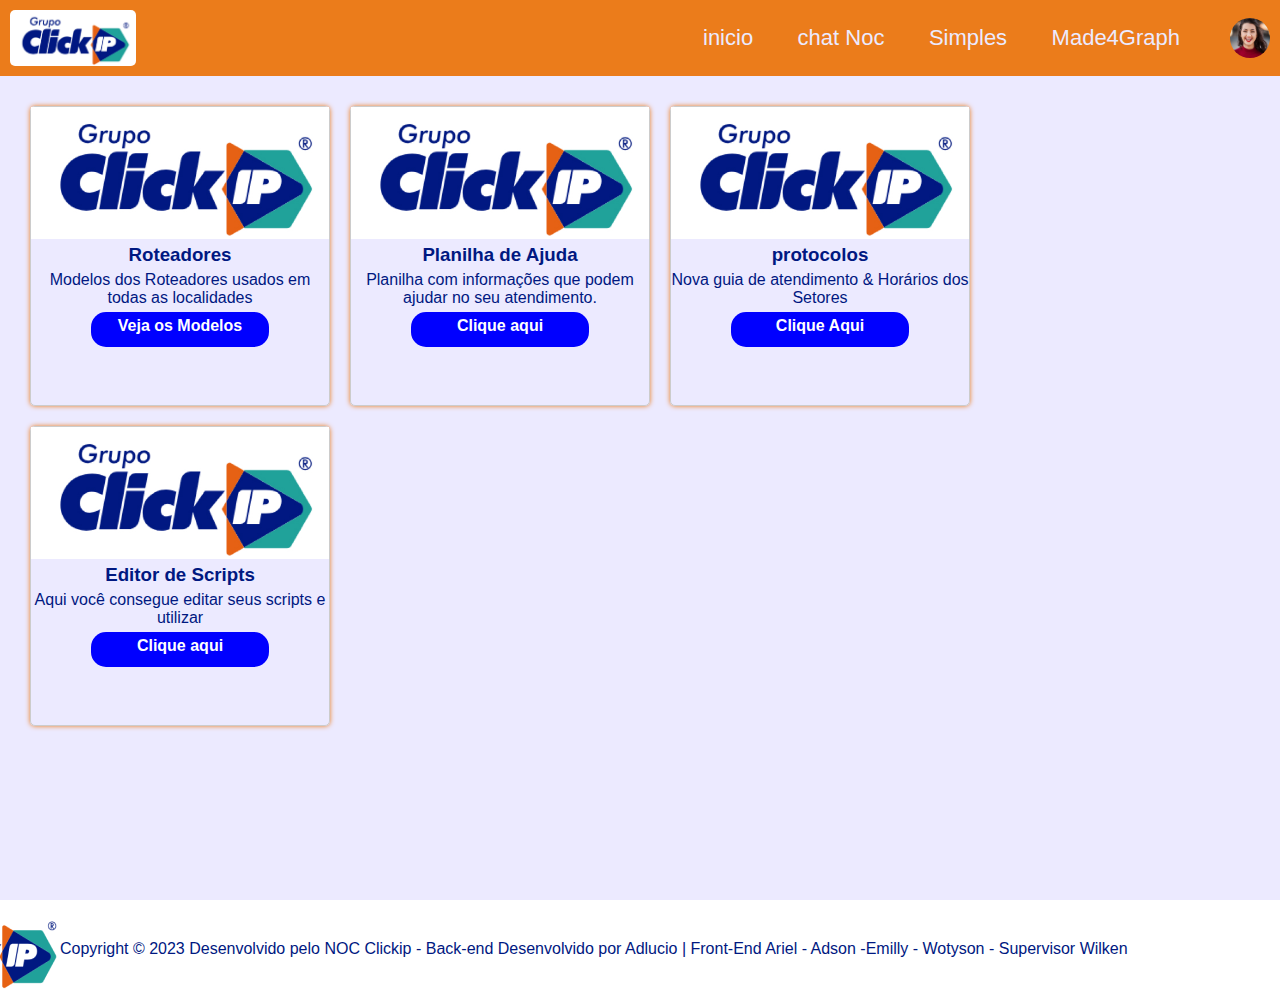
<file: index.html>
<!DOCTYPE html>
<html lang="pt-br">
<head>
    <meta charset="UTF-8">
    <link rel="shortcut icon" href="/assets/Favicon.png" type="image/x-icon">
    <meta name="viewport" content="width=device-width, initial-scale=1.0">
    <link rel="stylesheet" href="style.css">
    <title>projeto Noc</title>
</head>
<body>
    <div class="hero">
        <nav> 
            <img src="/assets/logo.png" class="LogoClickip" alt="Logo-Businnes">
            <ul>
                <li> <a href="#"> inicio</a></li>
                <li> <a href="https://mail.google.com/chat/u/0/#onboarding">chat Noc</a></li>
                <li> <a href="pbx.clickip.com.br/index.php?idProg=14&janH=540&window=1">Simples</a></li>
                <li> <a href="https://graph.clickip.com.br/pesquisa.php">Made4Graph</a></li>
            </ul>
            <img src="/assets/user.jpg" class="foto" onclick="clickmenu()">

            <div class="submenu-warp" id="subMenu">
                <div class="sub-menu">
                    <div class="user-info">
                        <img src="/assets/user.jpg" alt="">
                        <h3> Caroline Teste </h3>
                    </div>
                    <hr>
                    <a href="#" class="submenu-link">
                        <img src="/assets/User_fill.svg" alt="Perfil">
                        <p>perfil de Usuario</p>
                        <span>></span>
                       
                    </a><a href="#" class="submenu-link">
                        <img src="/assets/Bell_fill.svg" alt="Perfil">
                        <p>notificacao</p>
                        <span>></span>
                        
                    </a><a href="#" class="submenu-link">
                        <img src="/assets/Sign_in_squre_fill.svg" alt="sair">
                        <p>sair</p>
                        <span>></span>
                    </a>
                    </a>
                </div>
            </div>
        </nav>
        <section class="cards">
            <div class="card">
              <img src="/assets/logo.png" alt="Card 1">
              <h3>Roteadores</h3>
              <p>Modelos dos Roteadores usados em todas as localidades</p>
              <a href="https://www.google.com" class="button">Veja os Modelos</a>
            </div>
            <div class="card">
              <img src="/assets/logo.png" alt="Card 2">
              <h3>Planilha de Ajuda </h3>
              <p> Planilha com informações que podem ajudar no seu atendimento.</p>
              <a href="https://www.google.com" class="button">Clique aqui</a>
            </div>
            <div class="card">
              <img src="/assets/logo.png" alt="Card 3">
              <h3>protocolos</h3>
              <p>Nova guia de atendimento & Horários dos Setores</p>
              <a href="/tabelas/inicio.html" class="button">Clique Aqui</a>
            </div>
            <div class="card">
                <img src="/assets/logo.png" alt="Card 3">
                <h3>Editor de Scripts</h3>
                <p>Aqui você consegue editar seus scripts e utilizar</p>
                <a href="https://www.google.com" class="button">Clique aqui</a>
              </div>
          </section>
    </div>
       
    

    <footer>
        <img src="/assets/Favicon.png" alt="logo LogoClickip">
        <p>Copyright &copy; 2023 Desenvolvido pelo NOC Clickip - Back-end Desenvolvido por Adlucio | Front-End Ariel - Adson -Emilly - Wotyson - Supervisor Wilken  </p>
      </footer>



    <script src="index.js"></script>
</body>
</html>
</file>
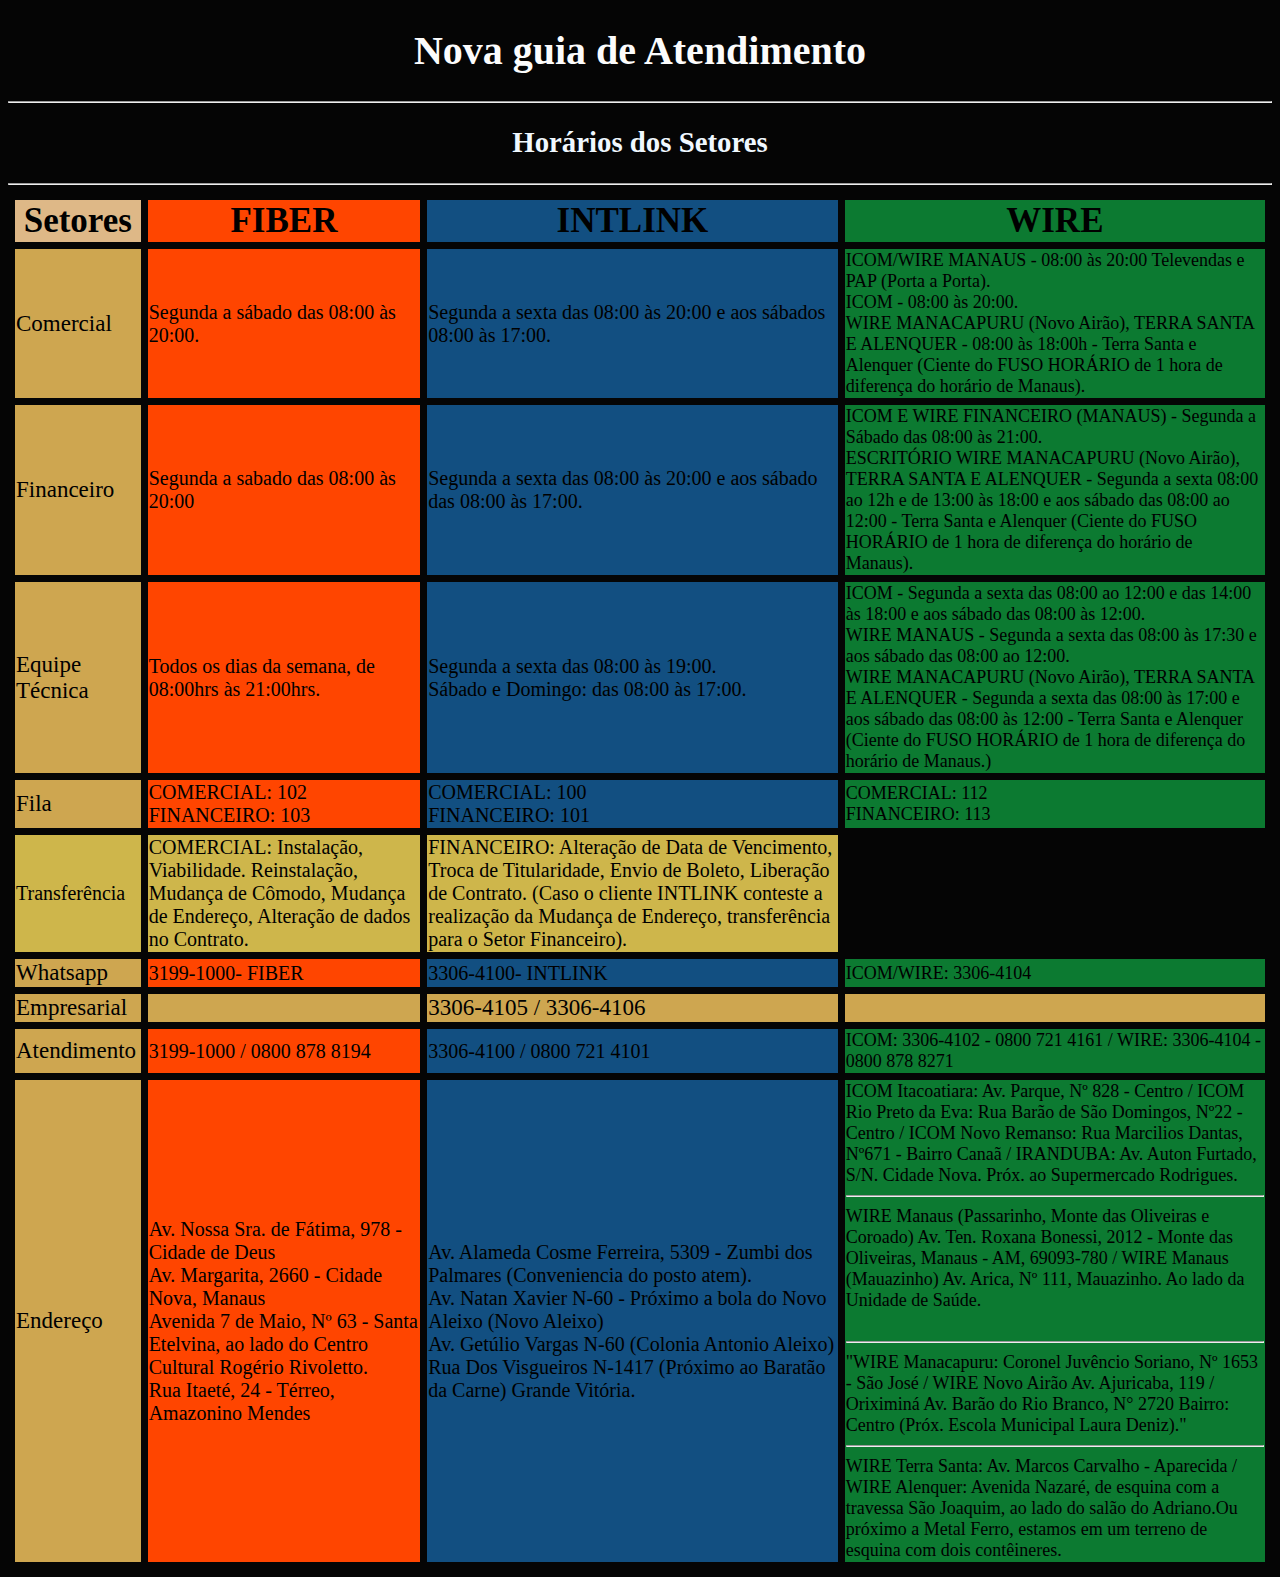
<file: tabelas/horários.html>
<!DOCTYPE html>
<html lang="pt-br">
<head>
    <meta charset="UTF-8">
    <meta name="viewport">
    <title> Nova guia de atendimento</title>
    <link rel="stylesheet" type="text/css"  href="css/hrs.css">
</head>
<body> 
    <h1> Nova guia de Atendimento </h1>
    <hr>
    <h2>Horários dos Setores</h2>
    <hr>
    <style>
        .tabela-estilizada {
          border-collapse: separate;
          border-spacing: 7px; 
        }
      </style> 
    </head>
    <body>
      <table class="tabela-estilizada">
        <tr> 
          <th class="titu" >Setores</th>
          <th class="bir" >FIBER</th>
          <th class="int" >INTLINK</th>
          <th class="wir" >WIRE</th>
        </tr>
        <tr>
          <td class="tituc">Comercial</td>
          <td class="birc">Segunda a sábado das 08:00 às 20:00.</td>
          <td class="intc">Segunda a sexta das 08:00 às 20:00 e aos sábados 08:00 às 17:00.<br>
          <td class="wirc">ICOM/WIRE MANAUS - 08:00 às 20:00 Televendas e PAP (Porta a Porta).<br>
              ICOM - 08:00 às 20:00.<br>
              WIRE MANACAPURU (Novo Airão), TERRA SANTA E ALENQUER - 08:00 às 18:00h - Terra Santa e Alenquer (Ciente do FUSO HORÁRIO de 1 hora de diferença do horário de Manaus).
            </td>
        </tr>
        <tr>
          <td class="tituc">Financeiro</td>
          <td class="birc">Segunda a sabado das 08:00 às 20:00 </td>
          <td class="intc">Segunda a sexta das 08:00 às 20:00 e aos sábado das 08:00 às 17:00.</td>
          <td class="wirc">ICOM E WIRE FINANCEIRO (MANAUS) - Segunda a Sábado das 08:00 às 21:00.<br>
            ESCRITÓRIO WIRE MANACAPURU (Novo Airão), TERRA SANTA E ALENQUER - Segunda a sexta 08:00 ao 12h e de 13:00 às 18:00 e aos sábado das 08:00 ao 12:00 - Terra Santa e Alenquer (Ciente do FUSO HORÁRIO de 1 hora de diferença do horário de Manaus).
          </td>
        </tr>
        <tr>
          <td class="tituc">Equipe Técnica</td>
          <td class="birc">Todos os dias da semana, de 08:00hrs às 21:00hrs. </td>
          <td class="intc">Segunda a sexta das 08:00 às 19:00.<br>Sábado e Domingo: das 08:00 às 17:00.</td>
          <td class="wirc">ICOM - Segunda a sexta das 08:00 ao 12:00 e das 14:00 às 18:00 e aos sábado das 08:00 às 12:00.<br>
            WIRE MANAUS - Segunda a sexta das 08:00 às 17:30 e aos sábado das 08:00 ao 12:00.<br>
            WIRE MANACAPURU (Novo Airão), TERRA SANTA E ALENQUER - Segunda a sexta das 08:00 às 17:00 e aos sábado das 08:00 às 12:00 - Terra Santa e Alenquer (Ciente do FUSO HORÁRIO de 1 hora de diferença do horário de Manaus.)
          </td>
        </tr>
        <tr>
          <td class="tituc">Fila</td>
          <td class="birc">COMERCIAL: 102<br>FINANCEIRO: 103</td>
          <td class="intc">COMERCIAL: 100<br>FINANCEIRO: 101</td>
          <td class="wirc">COMERCIAL: 112<br>FINANCEIRO: 113</td>
        </tr>
        <tr>
          <td class="tituct">Transferência</td>
          <td class="tituct">COMERCIAL: Instalação, Viabilidade. Reinstalação, Mudança de Cômodo, Mudança de Endereço, Alteração de dados no Contrato.</td>	
          <td class="tituct">FINANCEIRO: Alteração de Data de Vencimento, Troca de Titularidade, Envio de Boleto, Liberação de Contrato.  (Caso o cliente INTLINK conteste a realização da Mudança de Endereço, transferência para o Setor Financeiro).</td>	
        </td>
        </tr>
        <tr>
          <td class="tituc">Whatsapp</td>
          <td class="birc">3199-1000- FIBER</td>
          <td class="intc">3306-4100- INTLINK</td>
          <td class="wirc">ICOM/WIRE: 3306-4104</td>
        </tr>
        <tr>
          <td class="tituc">Empresarial</td>
          <td class="tituc"></td>
          <td class="tituc">3306-4105 / 3306-4106</td>
          <td class="tituc"></td>
        </tr>
        <tr>
          <td class="tituc">Atendimento</td>
          <td class="birc">3199-1000 / 0800 878 8194</td>
          <td class="intc">3306-4100 / 0800 721 4101</td>
          <td class="wirc">ICOM: 3306-4102 - 0800 721 4161 / WIRE: 3306-4104 - 0800 878 8271</td>
        </tr>
        <tr>
          <td class="tituc">Endereço</td>
          <td class="birc">Av. Nossa Sra. de Fátima, 978 - Cidade de Deus<br>
            Av. Margarita, 2660 - Cidade Nova, Manaus<br>
            Avenida 7 de Maio, Nº 63 - Santa Etelvina, ao lado do Centro Cultural Rogério Rivoletto. <br>
            Rua Itaeté, 24 - Térreo, Amazonino Mendes</td>
          <td class="intc">Av. Alameda Cosme Ferreira, 5309 - Zumbi dos Palmares  (Conveniencia do posto atem).<br>  
            Av. Natan Xavier N-60  - Próximo a bola do Novo Aleixo (Novo Aleixo)<br>
            Av. Getúlio Vargas N-60 (Colonia Antonio Aleixo)<br>
            Rua Dos Visgueiros N-1417 (Próximo ao Baratão da Carne) Grande Vitória.<br>
          </td>
          <td class="wirc">ICOM Itacoatiara: Av. Parque, Nº 828 - Centro / ICOM Rio Preto da Eva: Rua Barão de São Domingos, Nº22 - Centro / ICOM Novo Remanso: Rua Marcilios Dantas, Nº671 - Bairro Canaã / IRANDUBA: Av. Auton Furtado, S/N. Cidade Nova. Próx. ao Supermercado Rodrigues.<br><hr>
            WIRE Manaus (Passarinho, Monte das Oliveiras e Coroado) Av. Ten. Roxana Bonessi, 2012 - Monte das Oliveiras, Manaus - AM, 69093-780 / WIRE Manaus (Mauazinho) Av. Arica, Nº 111, Mauazinho. Ao lado da Unidade de Saúde.<br><br><hr>
            "WIRE Manacapuru: Coronel Juvêncio Soriano, Nº 1653 - São José / WIRE Novo Airão Av. Ajuricaba, 119 / Oriximiná
            Av. Barão do Rio Branco, N° 2720 Bairro: Centro (Próx. Escola Municipal Laura Deniz)."<br><hr>
            WIRE Terra Santa: Av. Marcos Carvalho - Aparecida / WIRE Alenquer: Avenida Nazaré, de esquina com a travessa São Joaquim, ao lado do salão do Adriano.Ou próximo a Metal Ferro, estamos em um terreno de esquina com dois contêineres.<br>
          </td>
        </tr>
      </table>
    </body>
 
    
</html>
</file>
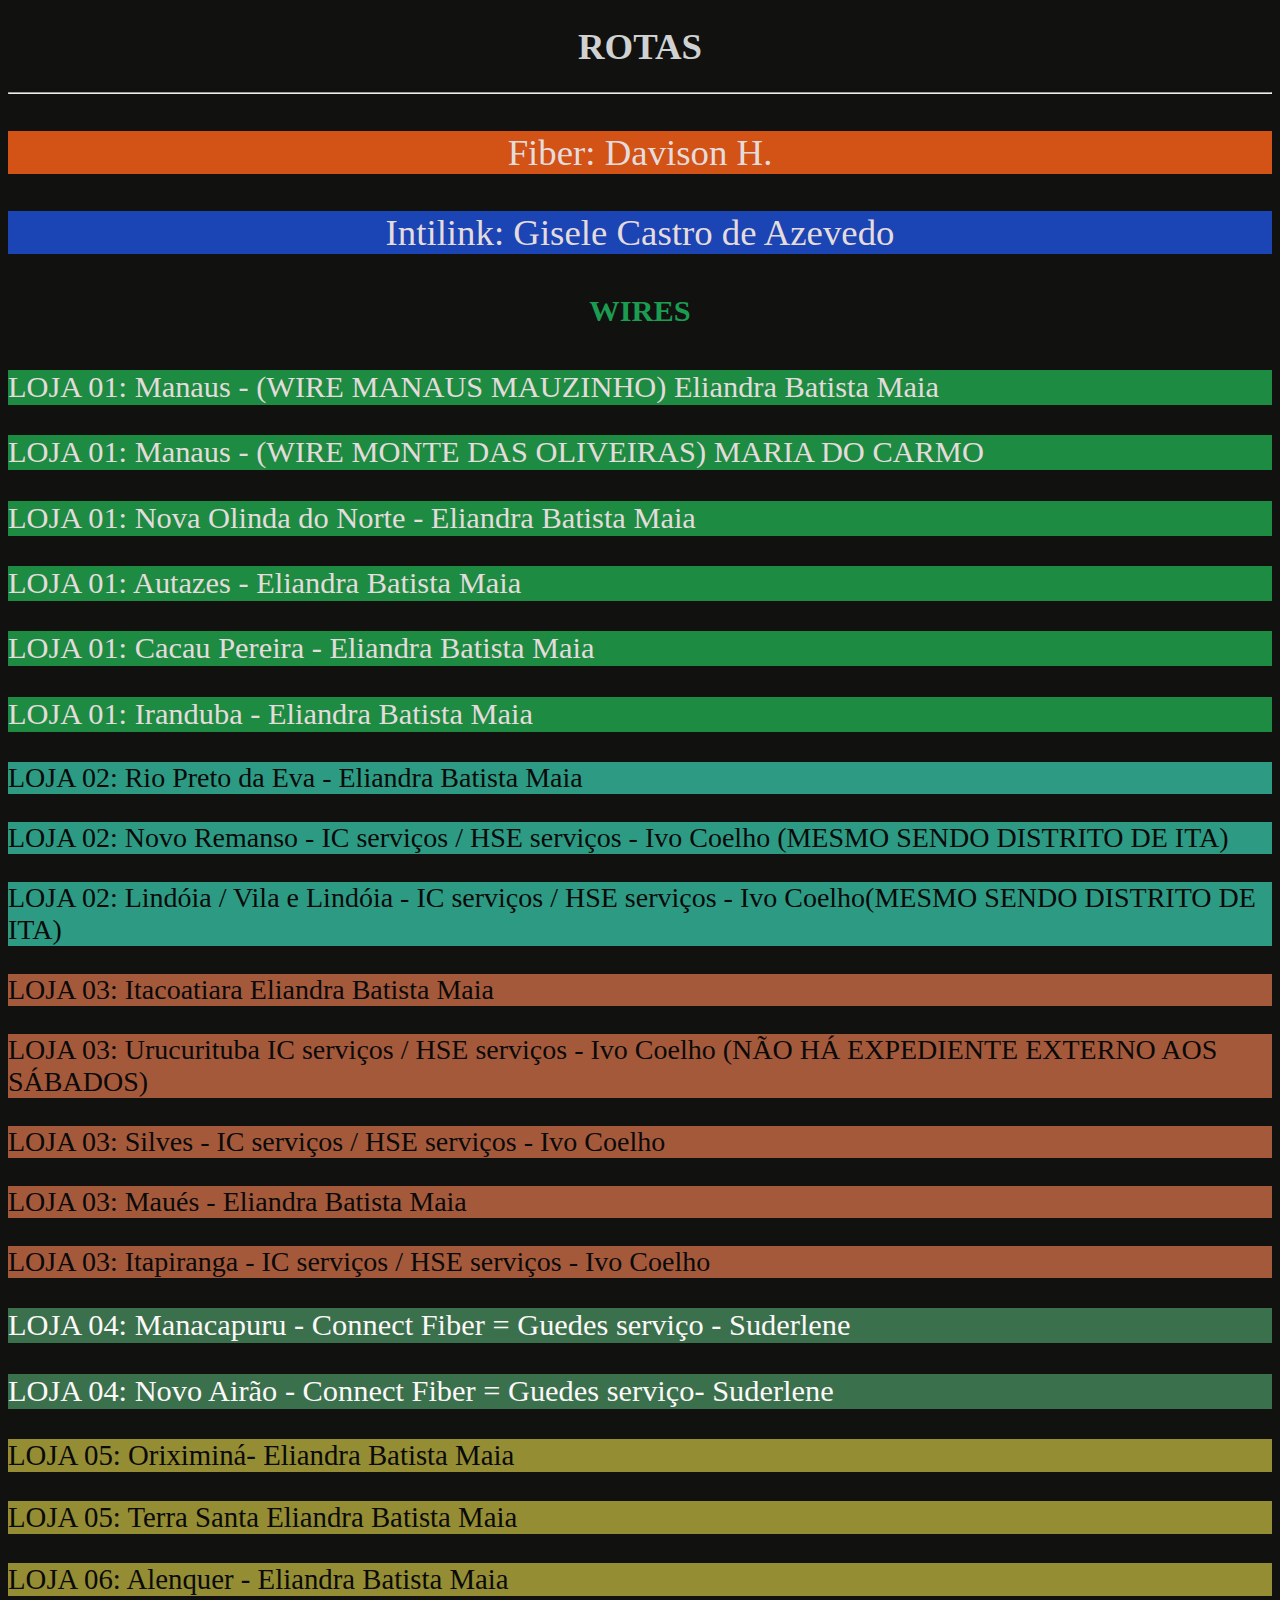
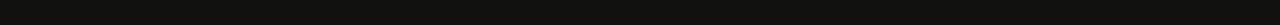
<file: tabelas/rotas.html>
<!DOCTYPE html>
<html lang="pt-br">

<head>
    <meta charset="UTF-8">
    <meta name="viewport">
    <title> Rotas </title>
    <link rel="stylesheet" type="text/css" href="css/rotas.css">
</head>

<body>
    <h1> ROTAS </h1>
    <hr>
    <p class="fbr">Fiber: Davison H.</p>
    <p class="int">Intilink: Gisele Castro de Azevedo</p>
    <h4>WIRES</h4>
    </head>

    <body>
        <p class="vtds1"> LOJA 01: Manaus - (WIRE MANAUS MAUZINHO) Eliandra Batista Maia</p>
        <p class="vtds1"> LOJA 01: Manaus - (WIRE MONTE DAS OLIVEIRAS) MARIA DO CARMO </p>
        <p class="vtds1"> LOJA 01: Nova Olinda do Norte - Eliandra Batista Maia </p>
        <p class="vtds1"> LOJA 01: Autazes - Eliandra Batista Maia</p>
        <p class="vtds1"> LOJA 01: Cacau Pereira - Eliandra Batista Maia </p>
        <p class="vtds1">LOJA 01: Iranduba - Eliandra Batista Maia </P>

        <p class="vtds2">LOJA 02: Rio Preto da Eva - Eliandra Batista Maia </P>
        <p class="vtds2">LOJA 02: Novo Remanso - IC serviços / HSE serviços - Ivo Coelho (MESMO SENDO DISTRITO DE ITA)
        </p>
        <p class="vtds2">LOJA 02: Lindóia / Vila e Lindóia - IC serviços / HSE serviços - Ivo Coelho(MESMO SENDO
            DISTRITO DE ITA) </p>
        <p class="vtds3">LOJA 03: Itacoatiara Eliandra Batista Maia </p>
        <p class="vtds3">LOJA 03: Urucurituba IC serviços / HSE serviços - Ivo Coelho (NÃO HÁ EXPEDIENTE EXTERNO AOS
            SÁBADOS) </p>
        <p class="vtds3">LOJA 03: Silves - IC serviços / HSE serviços - Ivo Coelho </p>
        <p class="vtds3">LOJA 03: Maués - Eliandra Batista Maia </p>
        <p class="vtds3">LOJA 03: Itapiranga - IC serviços / HSE serviços - Ivo Coelho </p>

        <p class="vtds4">LOJA 04: Manacapuru - Connect Fiber = Guedes serviço - Suderlene </p>
        <p class="vtds4">LOJA 04: Novo Airão - Connect Fiber = Guedes serviço- Suderlene </p>

        <p class="vtds5">LOJA 05: Oriximiná- Eliandra Batista Maia </p>
        <p class="vtds5">LOJA 05: Terra Santa Eliandra Batista Maia </p>
        <p class="vtds5">LOJA 06: Alenquer - Eliandra Batista Maia </p>
        </tr>
        </table>
</file>
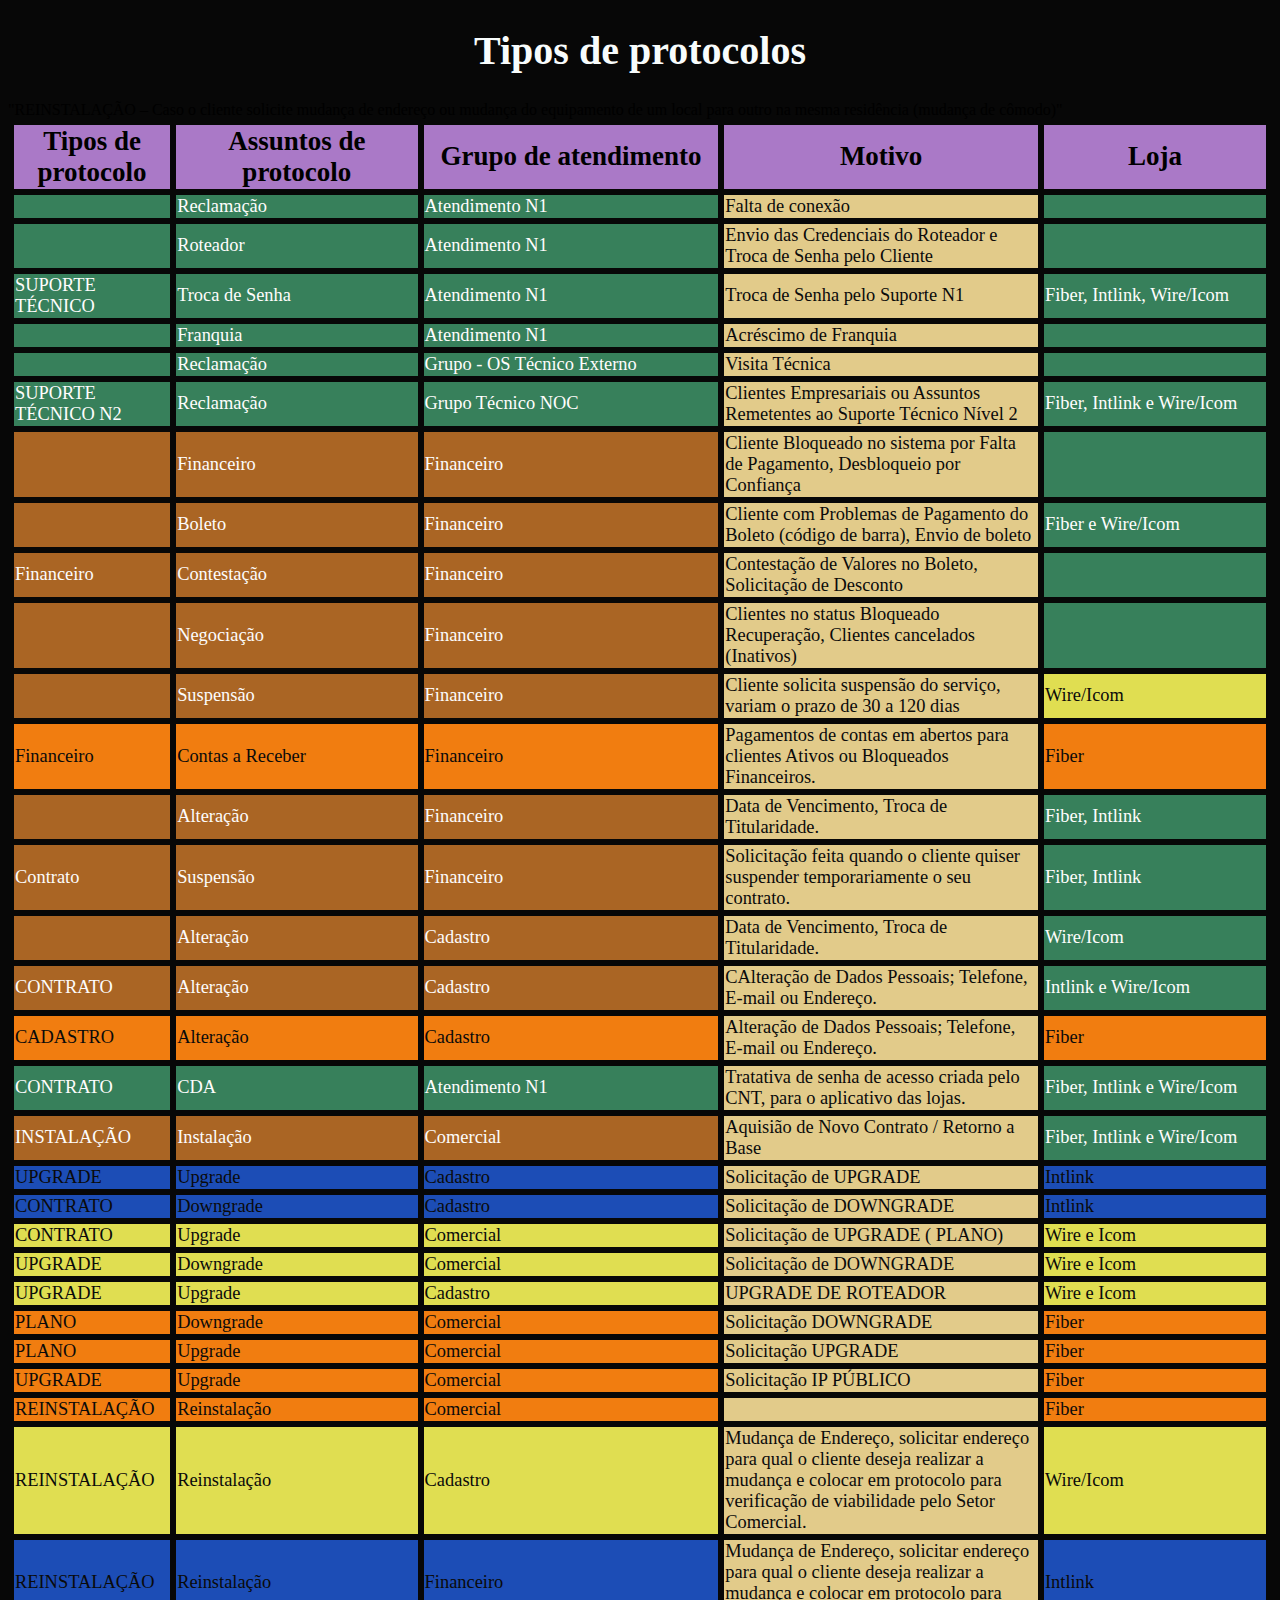
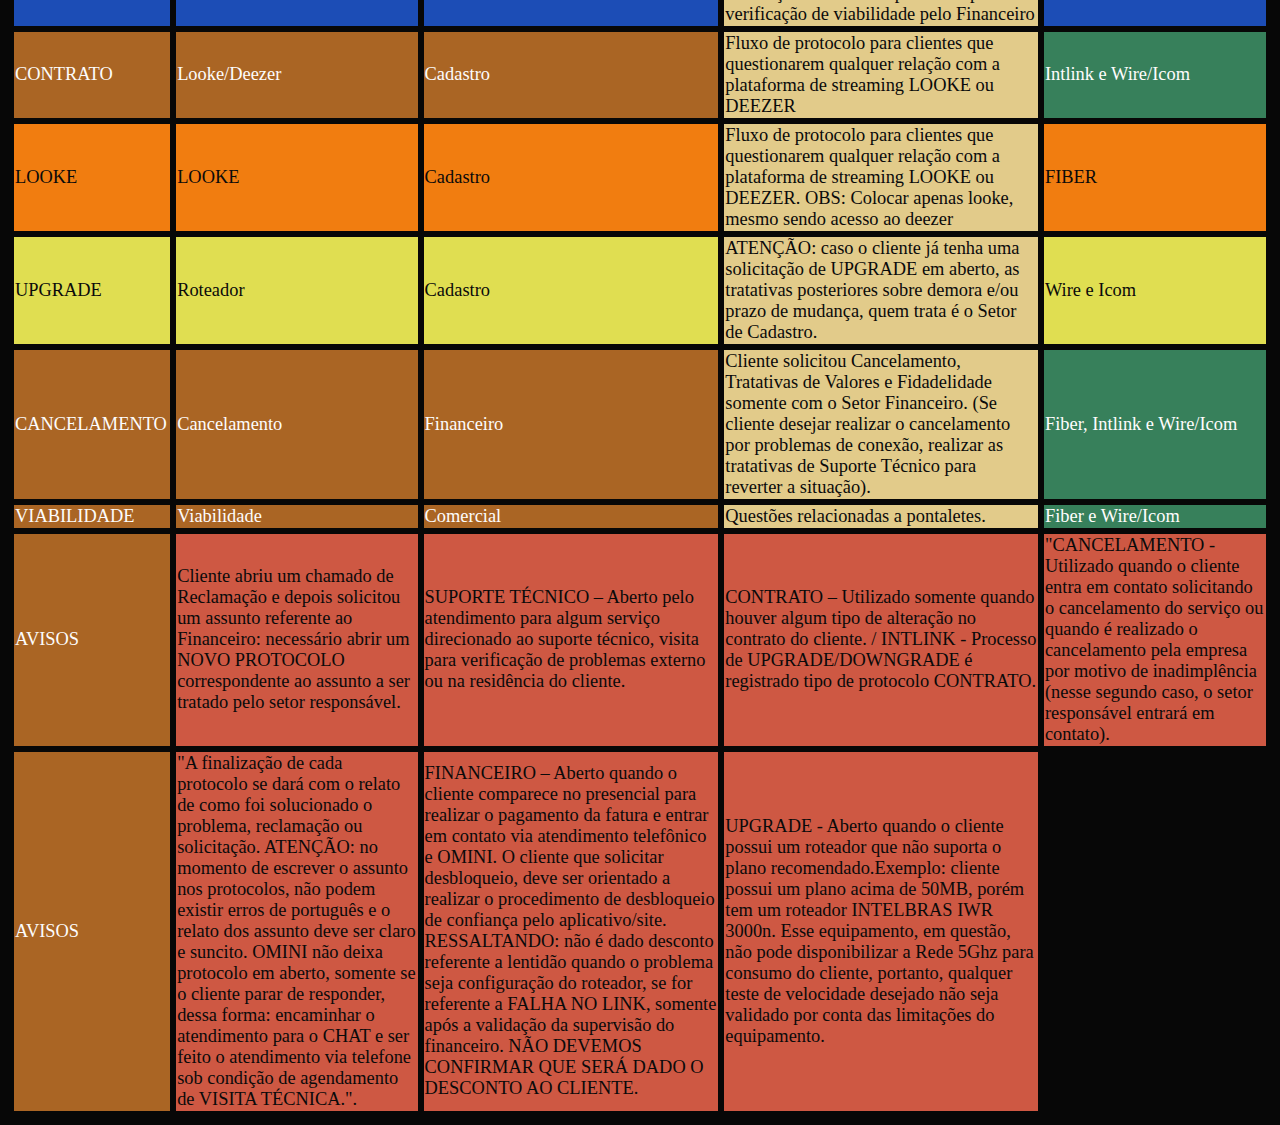
<file: tabelas/tipos.html>
<!DOCTYPE html>
<html lang="pt-br">
<head>
    <meta charset="UTF-8">
    <meta name="viewport">
    <title> Tipos de protocolos </title>
    <link rel="stylesheet" type="text/css" href="css/tipos.css">
</head>
<body> 
    <h1> Tipos de protocolos </h1>
    <style>
        .tabela-estilizada {
          border-collapse: separate;
          border-spacing: 6px; 
        }
      </style> 
    </head>
    <body>
        <table class="tabela-estilizada">
            <tr>
              <th class="titl">Tipos de protocolo</th>
              <th class="titl">Assuntos de protocolo</th>
              <th class="titl">Grupo de atendimento</th>
              <th class="titl">Motivo</th>
              <th class="titl">Loja</th>
            </tr>
            <tr>
                <td class="vtds"></td>
                <td class="vtds">Reclamação</td>
                <td class="vtds">Atendimento N1</td>
                <td class="mtvs">Falta de conexão</td>
                <td class="vtds"></td>
              </tr>
              <tr>
                <td class="vtds"></td>
                <td class="vtds">Roteador</td>
                <td class="vtds">Atendimento N1</td>
                <td class="mtvs">Envio das Credenciais do Roteador e Troca de Senha pelo Cliente</td>
                <td class="vtds"></td>
              </tr>
              <tr>
                <td class="vtds">SUPORTE TÉCNICO</td>
                <td class="vtds">Troca de Senha</td>
                <td class="vtds">Atendimento N1</td>
                <td class="mtvs">Troca de Senha pelo Suporte N1</td>
                <td class="vtds">Fiber, Intlink, Wire/Icom</td>
              </tr>
              <tr>
                <td class="vtds"></td>
                <td class="vtds">Franquia</td>
                <td class="vtds">Atendimento N1</td>
                <td class="mtvs">Acréscimo de Franquia</td>
                <td class="vtds"></td>
              </tr>
              <tr>
                <td class="vtds"></td>
                <td class="vtds">Reclamação</td>
                <td class="vtds">Grupo - OS Técnico Externo</td>
                <td class="mtvs">Visita Técnica</td>
                <td class="vtds"></td>
              </tr>
              <tr>
                <td class="vtds">SUPORTE TÉCNICO N2</td>
                <td class="vtds">Reclamação</td>
                <td class="vtds">Grupo Técnico NOC	</td>
                <td class="mtvs">Clientes Empresariais ou Assuntos Remetentes ao Suporte Técnico Nível 2	</td>
                <td class="vtds">Fiber, Intlink e Wire/Icom</td>
              </tr>
              <tr>
                <td class="fci"></td>
                <td class="fci">Financeiro</td>
                <td class="fci">Financeiro</td>
                <td class="mtvs">Cliente Bloqueado no sistema por Falta de Pagamento, Desbloqueio por Confiança</td>
                <td class="vtds"></td>
              </tr>
              <tr>
                <td class="fci"></td>
                <td class="fci">Boleto</td>
                <td class="fci">Financeiro</td>
                <td class="mtvs">Cliente com Problemas de Pagamento do Boleto (código de barra), Envio de boleto</td>
                <td class="vtds">Fiber e Wire/Icom</td>
              </tr>
              <tr>
                <td class="fci">Financeiro</td>
                <td class="fci">Contestação</td>
                <td class="fci">Financeiro</td>
                <td class="mtvs">Contestação de Valores no Boleto, Solicitação de Desconto</td>
                <td class="vtds"></td>
              </tr>
              <tr>
                <td class="fci"></td>
                <td class="fci">Negociação</td>
                <td class="fci">Financeiro</td>
                <td class="mtvs">Clientes no status Bloqueado Recuperação, Clientes cancelados (Inativos)</td>
                <td class="vtds"></td>
              </tr>
              <tr>
                <td class="fci"></td>
                <td class="fci">Suspensão</td>
                <td class="fci">Financeiro</td>
                <td class="mtvs">Cliente solicita suspensão do serviço, variam o prazo de 30 a 120 dias</td>
                <td class="woi">Wire/Icom</td>
              </tr>
              <tr>
                <td class="fbr">Financeiro</td>
                <td class="fbr">Contas a Receber</td>
                <td class="fbr">Financeiro</td>
                <td class="mtvs">Pagamentos de contas em abertos para clientes Ativos ou Bloqueados Financeiros.</td>
                <td class="fbr">Fiber</td>
              </tr>
              <tr>
                <td class="fci"></td>
                <td class="fci">Alteração</td>
                <td class="fci">Financeiro</td>
                <td class="mtvs">Data de Vencimento, Troca de Titularidade.</td>
                <td class="vtds">Fiber, Intlink</td>
              </tr>
              <tr>
                <td class="fci">Contrato</td>
                <td class="fci">Suspensão</td>
                <td class="fci">Financeiro</td>
                <td class="mtvs">Solicitação feita quando o cliente quiser suspender temporariamente o seu contrato.</td>
                <td class="vtds">Fiber, Intlink </td>
              </tr>
              <tr>
                <td class="fci"></td>
                <td class="fci">Alteração</td>
                <td class="fci">Cadastro</td>
                <td class="mtvs">Data de Vencimento, Troca de Titularidade.</td>
                <td class="vtds">Wire/Icom</td>
              </tr>
              <tr>
                <td class="fci">CONTRATO</td>
                <td class="fci">Alteração</td>
                <td class="fci">Cadastro</td>
                <td class="mtvs">CAlteração de Dados Pessoais; Telefone, E-mail ou Endereço.</td>
                <td class="vtds">Intlink e Wire/Icom</td>
              </tr>
              <tr>
                <td class="fbr">CADASTRO</td>
                <td class="fbr">Alteração</td>
                <td class="fbr">Cadastro</td>
                <td class="mtvs">Alteração de Dados Pessoais; Telefone, E-mail ou Endereço.</td>
                <td class="fbr">Fiber</td>
              </tr>
              <tr>
                <td class="vtds">CONTRATO</td>
                <td class="vtds">CDA</td>
                <td class="vtds">Atendimento N1</td>
                <td class="mtvs">Tratativa de senha de acesso criada pelo CNT, para o aplicativo das lojas.</td>
                <td class="vtds">Fiber, Intlink e Wire/Icom</td>
              <tr>
                <td class="fci">INSTALAÇÃO</td>
                <td class="fci">Instalação</td>
                <td class="fci">Comercial</td>
                <td class="mtvs">Aquisião de Novo Contrato / Retorno a Base</td>
                <td class="vtds">Fiber, Intlink e Wire/Icom</td>
              </tr>
              <tr>
                <td class="int">UPGRADE</td>
                <td class="int">Upgrade</td>
                <td class="int">Cadastro</td>
                <td class="mtvs">Solicitação de UPGRADE</td>
                <td class="int">Intlink</td>
              <tr>
                <td class="int">CONTRATO</td>
                <td class="int">Downgrade</td>
                <td class="int">Cadastro</td>
                <td class="mtvs">Solicitação de DOWNGRADE</td>
                <td class="int">Intlink</td>
              </tr>
              <tr>
                <td class="woi">CONTRATO</td>
                <td class="woi">Upgrade</td>
                <td class="woi">Comercial</td>
                <td class="mtvs">Solicitação de UPGRADE ( PLANO)</td>
                <td class="woi">Wire e Icom</td>
              </tr>
              <tr>
                <td class="woi">UPGRADE</td>
                <td class="woi">Downgrade</td>
                <td class="woi">Comercial</td>
                <td class="mtvs">Solicitação de DOWNGRADE</td>
                <td class="woi">Wire e Icom</td>
              </tr>
              <tr>
                <td class="woi">UPGRADE</td>
                <td class="woi">Upgrade</td>
                <td class="woi">Cadastro</td>
                <td class="mtvs">UPGRADE DE ROTEADOR</td>
                <td class="woi">Wire e Icom</td>
              </tr>
              <tr>
                <td class="fbr">PLANO</td>
                <td class="fbr">Downgrade</td>
                <td class="fbr">Comercial</td>
                <td class="mtvs">Solicitação DOWNGRADE</td>
                <td class="fbr">Fiber</td>
              </tr>
              <tr>
                <td class="fbr">PLANO</td>
                <td class="fbr">Upgrade</td>
                <td class="fbr">Comercial</td>
                <td class="mtvs">Solicitação UPGRADE</td>
                <td class="fbr">Fiber</td>
              </tr>
              <tr>
                <td class="fbr">UPGRADE</td>
                <td class="fbr">Upgrade</td>
                <td class="fbr">Comercial</td>
                <td class="mtvs">Solicitação IP PÚBLICO</td>
                <td class="fbr">Fiber</td>
              </tr>
              <tr>
                <td class="fbr">REINSTALAÇÃO</td>
                <td class="fbr">Reinstalação</td>
                <td class="fbr">Comercial	</td>
                <td class="mtvs"></td>
                <td class="fbr">Fiber</td>
              </tr>
              <tr>
                <td class="woi">REINSTALAÇÃO</td>
                <td class="woi">Reinstalação</td>
                <td class="woi">Cadastro</td>
                <td class="mtvs">Mudança de Endereço, solicitar endereço para qual o cliente deseja realizar a mudança e colocar em protocolo para verificação de viabilidade pelo Setor Comercial.</td>
                <td class="woi">Wire/Icom</td>
              </tr>
              <tr>
                <td class="int">REINSTALAÇÃO</td>
                <td class="int">Reinstalação</td>
                <td class="int">Financeiro</td>
                <td class="mtvs">Mudança de Endereço, solicitar endereço para qual o cliente deseja realizar a mudança e colocar em protocolo para verificação de viabilidade pelo Financeiro</td>
                <td class="int">Intlink </td>
              </tr>
              <tr>
                <td class="fci">CONTRATO</td>
                <td class="fci">Looke/Deezer</td>
                <td class="fci">Cadastro</td>
                <td class="mtvs">Fluxo de protocolo para clientes que questionarem qualquer relação com a plataforma de streaming LOOKE ou DEEZER</td>
                <td class="vtds"> Intlink e Wire/Icom</td>
              </tr>
              <tr>
                <td class="fbr">LOOKE</td>
                <td class="fbr">LOOKE</td>
                <td class="fbr">Cadastro</td>
                <td class="mtvs">Fluxo de protocolo para clientes que questionarem qualquer relação com a plataforma de streaming LOOKE ou DEEZER. OBS: Colocar apenas looke, mesmo sendo acesso ao deezer</td>
                <td class="fbr">FIBER</td>
              </tr>
              <tr>
                <td class="woi">UPGRADE</td>
                <td class="woi">Roteador</td>
                <td class="woi">Cadastro</td>
                <td class="mtvs">ATENÇÃO: caso o cliente já tenha uma solicitação de UPGRADE em aberto, as tratativas posteriores sobre demora e/ou prazo de mudança, quem trata é o Setor de Cadastro.</td>
                <td class="woi">Wire e Icom</td>
              </tr>
              <tr>
                <td class="fci">CANCELAMENTO</td>
                <td class="fci">Cancelamento</td>
                <td class="fci">Financeiro</td>
                <td class="mtvs">Cliente solicitou Cancelamento, Tratativas de Valores e Fidadelidade somente com o Setor Financeiro. (Se cliente desejar realizar o cancelamento por problemas de conexão, realizar as tratativas de Suporte Técnico para reverter a situação).</td>
                <td class="vtds">Fiber, Intlink e Wire/Icom</td>
              </tr>
              <tr>
                <td class="fci">VIABILIDADE</td>
                <td class="fci">Viabilidade</td>
                <td class="fci">Comercial</td>
                <td class="mtvs">Questões relacionadas a pontaletes.</td>
                <td class="vtds">Fiber e Wire/Icom</td>
              </tr>
              <tr>
                <td class="fci">AVISOS</td>
                <td class="avs">Cliente abriu um chamado de Reclamação e depois solicitou um assunto referente ao Financeiro: necessário abrir um NOVO PROTOCOLO correspondente ao assunto a ser tratado pelo setor responsável.</td>
                <td class="avs">SUPORTE TÉCNICO – Aberto pelo atendimento para algum serviço direcionado ao suporte técnico, visita para verificação de problemas externo ou na residência do cliente.</td>
                <td class="avs">CONTRATO – Utilizado somente quando houver algum tipo de alteração no contrato do cliente. / INTLINK - Processo de UPGRADE/DOWNGRADE é registrado tipo de protocolo CONTRATO.</td>
                <td class="avs">"CANCELAMENTO - Utilizado quando o cliente entra em contato solicitando o cancelamento do serviço ou quando é realizado o cancelamento pela empresa por motivo de inadimplência (nesse segundo caso, o setor responsável entrará em contato).</td>
              </tr>
              <tr>
                <td class="fci">AVISOS</td>
                <td class="avs">"A finalização de cada protocolo se dará com o relato de como foi solucionado o problema, reclamação ou solicitação. ATENÇÃO: no momento de escrever o assunto nos protocolos, não podem existir erros de português e o relato dos assunto deve ser claro e suncito.
                  OMINI não deixa protocolo em aberto, somente se o cliente parar de responder, dessa forma: encaminhar o atendimento para o CHAT e ser feito o atendimento via telefone sob condição de agendamento de VISITA TÉCNICA.".</td>
                <td class="avs">FINANCEIRO – Aberto quando o cliente comparece no presencial para realizar o pagamento da fatura e entrar em contato via atendimento telefônico e OMINI. O cliente que solicitar desbloqueio, deve ser orientado a realizar o procedimento de desbloqueio de confiança pelo aplicativo/site. RESSALTANDO: não é dado desconto referente a lentidão quando o problema seja configuração do roteador, se for referente a FALHA NO LINK, somente após a validação da supervisão do financeiro. NÃO DEVEMOS CONFIRMAR QUE SERÁ DADO O DESCONTO AO CLIENTE.</td>
                <td class="avs">UPGRADE - Aberto quando o cliente possui um roteador que não suporta o plano recomendado.Exemplo: cliente possui um plano acima de 50MB, porém tem um roteador INTELBRAS IWR 3000n. Esse equipamento, em questão, não pode disponibilizar a Rede 5Ghz para consumo do cliente, portanto, qualquer teste de velocidade desejado não seja validado por conta das limitações do equipamento.</td>
                <tdclass="avs">"REINSTALAÇÃO – Caso o cliente solicite mudança de endereço ou mudança do equipamento de um local para outro na mesma residência (mudança de cômodo)"</td>
              </tr>

            </table>
        </body>
</file>
<file: style.css>
*{
    margin: 0;
    padding: 0;
    font-family: 'Poppins', sans-serif;
    box-sizing: border-box;
}

.hero{
    width:100%;
    min-height: 100vh;
    background-color: #eceaff;
    color: #eceaff;
}
nav{
    background: #EB7C1B;
    width: 100%;
    padding: 10px 10px;
    display: flex;
    align-items: center;
    justify-content: space-between;
    position: relative;
}
.LogoClickip{
    width: 10%;
    border-radius: 5px;
}
.foto{
    width: 40px;
    border-radius:  50px;
    cursor: pointer;
    margin-left:30px;
}
nav ul{
    width: 100%;
    text-align: right;
}

nav ul li{
    display: inline-block;
    list-style: none;
    margin: 10px 20px;
}
nav ul li a{ 
    color: #eceaff;
    font-size: 22px;
    text-decoration: none;
    text-decoration: solid;
}
.submenu-warp{
    position: absolute;
    top: 100%;
    right: 10%;
    width: 320px;
    max-height:0px;
    overflow: hidden;
    transition: max-heinght 0.5s;
}

.submenu-warp.open-menu{
    max-height:300px;
}

.sub-menu{
   background: #EB7C1B; 
   padding: 20px;
   margin: 10px;
}
.user-info{
    display: flex;
    align-items: center;
}
.user-info h3{
    font-weight: 500;  
}
.user-info img{
  width: 60px;
  border-radius:50%;
  margin-right: 15px;  
}
.sub-menu hr{
    border:0;
    height: 1px;
    width: 100%;
    background: #001881;
    margin: 15px 0 10px;
}
.submenu-link{
    display:flex;
    align-items: center;
    text-decoration: none;
    color: #eceaff;
    margin: 12px 0;
}
.submenu-link p{
    width: 100%;
}
.submenu-link img{
    width: 40px;
    background: #001881; 
    border-radius: 50%;
    padding: 8px;
    margin-right: 15px;
}
.submenu-link span{
    font-size:22px;
    transition: transform 0.5s;
}
.submenu-link:hover span{
    transform: translateX(5px);
}
.submenu-link:hover p{ 
    font-weight: 600;
}

.cards {
    display: flex;
    flex-wrap: wrap;
    margin: 20px;
    align-items: center;

  }
  h3,p{
    color: #001881;
  }
  .card {
    width: 300px;
    height: 300px;
    margin: 10px;
    border: 1px solid #ccc;
    border-radius: 5px;
    box-shadow: 0 0 5px 0 #EB7C1B;
    transition: all 0.5s ease-in-out;
  }
  .card:hover {
    transform: scale(1.1);
    box-shadow: 0 0 10px 0 rgba(0, 0, 0, 0.3);
    border-radius: 5px;
  }
  .card img {
    display: block;
    max-width: 100%;
    max-height: 100%;
  }
  .card h3 {
    margin: 5px 0;
    text-align: center;
  }
  .card p {
    margin: 5px 0;
    text-align: center;
  }

  .button {
  margin: auto;
  padding: 5px;
  display: block;
  width: 60%;
  height: 35px;
  background-color: #0000FF;
  color: #FFFFFF;
  font-size: 16px;
  font-weight: bold;
  text-align: center;
  border-radius: 15px;
  cursor: pointer;
  text-decoration: none;
  align-items: center;
}

.button a{
    text-align: center;
}



footer{
    display:flex;
    align-items: center;
}
</file>
<file: tabelas/css/hrs.css>
/*styles.css*/
body{
    background-color: rgb(5, 5, 5)
}
h1{
    color:rgb(252, 252, 252);
    font-size: 250%;
    text-align: center;
    font-family:verdana;
}
h2{
    color: aliceblue;
    font-size: 180%;
    text-align: center;
    font-family:verdana;
}
.titu{
    background-color:burlywood;
    font-size:35px;
    font-family:verdana;
}
.bir{
    background-color:orangered;
    font-size:35px;
    font-family:verdana;
}  
.int{
    background-color:rgb(18, 79, 129);
    font-size:35px;
    font-family:verdana;
}
.wir{
    background-color:rgb(12, 122, 49);
    font-size:35px;
    font-family:verdana;
}
.tituc{
    background-color:rgb(206, 166, 80);
    font-size:23px;
    font-family:verdana; 
}
.tituct{
    background-color: rgb(206, 182, 75);
    font-size:20px;
    font-family:verdana; 
}
.birc{
    background-color:orangered;
    font-size:20px;
    font-family:verdana; 
}
.intc{
    background-color:rgb(18, 79, 129);
    font-size:20px;
    font-family:verdana; 
}
.wirc{
    background-color:rgb(12, 122, 49);
    font-size:18px;
    font-family:verdana; 
}
</file>
<file: tabelas/css/rotas.css>
body{
    background-color: rgb(17, 17, 16)
}
h1{
    color:rgb(208, 209, 209);
    font-size: 230%;
    text-align:center;
    font-family:verdana;
}
.fbr{
    background-color:rgb(211, 82, 22);
    color: rgb(228, 220, 220);
    font-size:230%;
    text-align:center;
    font-family:verdana;  
}
.int{
    background-color:rgb(27, 68, 180);
    color: rgb(228, 220, 220);
    font-size:230%;
    text-align:center;
    font-family:verdana;  
}
h4{
    color:rgb(28, 156, 81);
    font-size:190%;
    text-align:center;
    font-family:verdana;    

}
.vtds1{
    background-color:rgb(30, 139, 66);
    color: rgb(228, 220, 220);
    font-size:190%;
    font-family:verdana;   
}
.vtds2{
    background-color:rgb(45, 155, 131);
    color: rgb(10, 10, 10);
    font-size:175%;
    font-family:verdana;   
}
.vtds3{
    background-color:rgb(165, 89, 59);
    color: rgb(10, 10, 10);
    font-size:175%;
    font-family:verdana;   
}
.vtds4{
    background-color:rgb(59, 112, 77);
    color: rgb(252, 248, 248);
    font-size:190%;
    font-family:verdana;   
}
.vtds5{
    background-color:rgb(148, 141, 51);
    color: rgb(10, 10, 10);
    font-size:180%;
    font-family:verdana;   
}
</file>
<file: tabelas/css/tipos.css>
body{
    background-color: rgb(7, 7, 7)
}
h1{
    color:rgb(248, 252, 252);
    font-size: 250%;
    text-align:center;
    font-family:verdana;
}
.titl{
    background-color:rgb(170, 121, 199);
    font-size:27px;
    font-family:verdana;
}
.vtds{
    background-color:rgb(55, 128, 91);
    color: rgb(255, 253, 253);
    font-size:115%;
    font-family:verdana;
}
.mtvs{
    background-color:rgb(226, 203, 138);
    color: rgb(10, 10, 10);
    font-size:115%;
    font-family:verdana;
}
.fci{
    background-color:rgb(170, 101, 36);
    color: rgb(253, 252, 252);
    font-size:115%;
    font-family:verdana;
}
.woi{
    background-color:rgb(224, 222, 81);
    color: rgb(10, 10, 10);
    font-size:115%;
    font-family:verdana; 
}
.fbr{
    background-color:rgb(241, 125, 16);
    color: rgb(10, 10, 10);
    font-size:115%;
    font-family:verdana; 
}
.int{
    background-color:rgb(28, 77, 182);
    color: rgb(10, 10, 10);
    font-size:115%;
    font-family:verdana; 
}
.avs{
    background-color:rgb(206, 88, 67);
    color: rgb(10, 10, 10);
    font-size:115%;
    font-family:verdana;  
}
</file>
